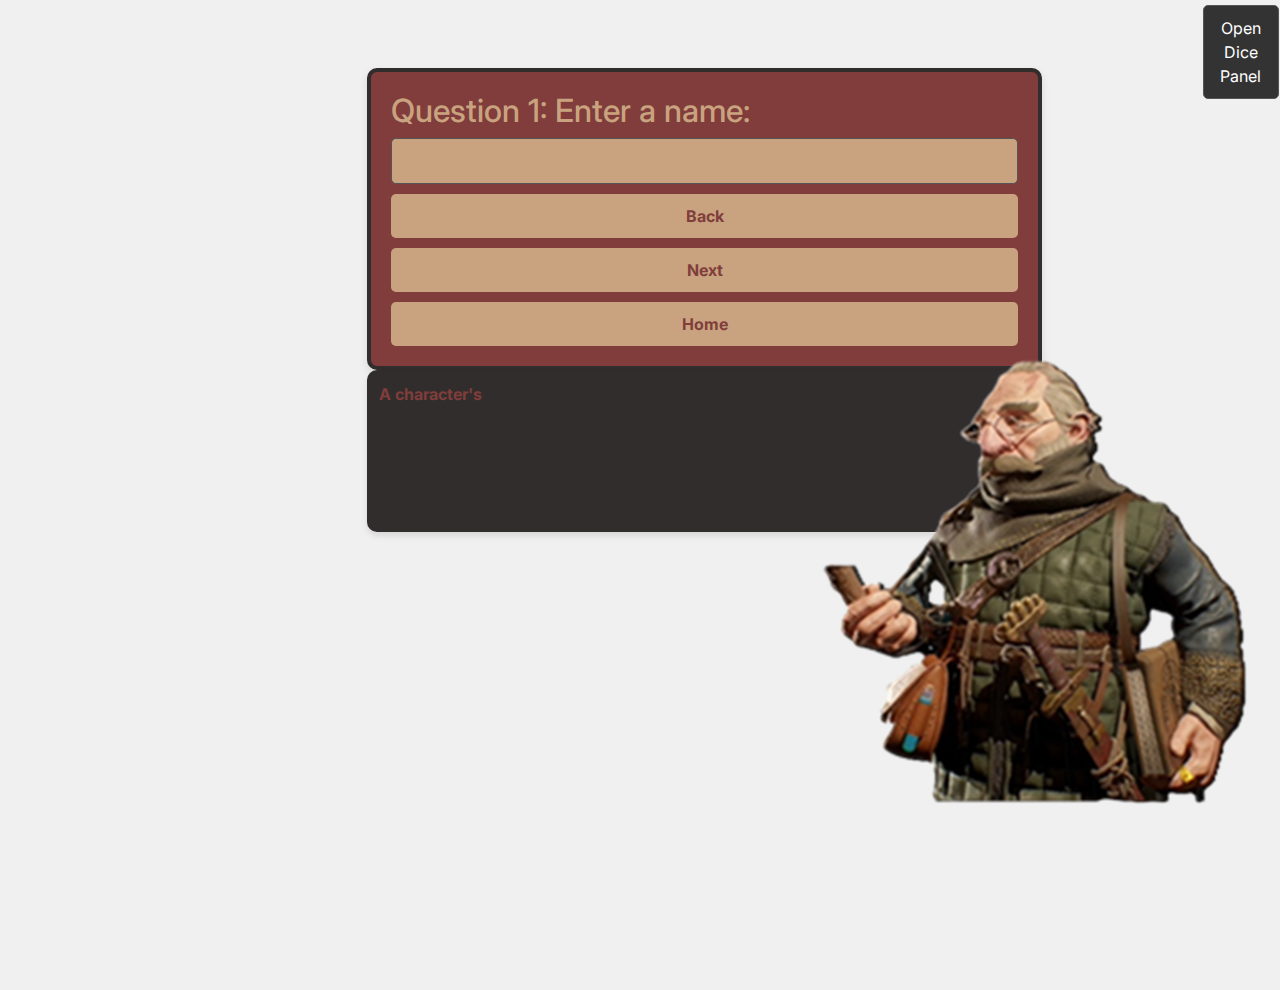
<file: src/index.html>
<!DOCTYPE html>
<html lang="en">

<head>
    <meta charset="UTF-8">
    <meta name="viewport" content="width=device-width, initial-scale=1.0">
    <link rel="stylesheet" href="styles.css">
    <link rel="preconnect" href="https://fonts.googleapis.com">
    <link rel="preconnect" href="https://fonts.gstatic.com" crossorigin>
    <link href="https://fonts.googleapis.com/css2?family=Inter:wght@100..900&display=swap" rel="stylesheet">
    <link href="https://cdn.jsdelivr.net/npm/bootstrap@5.3.3/dist/css/bootstrap.min.css" rel="stylesheet" integrity="sha384-QWTKZyjpPEjISv5WaRU9OFeRpok6YctnYmDr5pNlyT2bRjXh0JMhjY6hW+ALEwIH" crossorigin="anonymous">
    <title>D&D Character Generator</title>
    <style>
        body {
            margin: 0;
            padding: 0;
            font-family: 'Inter', sans-serif;
            background-color: #f0f0f0;
            background-image: url('https://t4.ftcdn.net/jpg/06/06/51/05/360_F_606510500_h2XawF0YOpA9HoLhECVl0uoXJk2DC3GI.jpg');
            background-size: cover;
            background-position: center;
            display: flex;
            justify-content: center;
            align-items: flex-start;
            min-height: 100vh;
            overflow: hidden;
        }

        #questionContainer {
            padding: 20px;
            background-color: #803D3B;
            border-radius: 10px;
            width: 75vh;
            box-shadow: 0 4px 8px rgba(0, 0, 0, 0.1);
            margin-top: 20px;
            border: 4px solid #312d2d;
        }

        #question {
            color: #C9A37F;
            font-family: 'Inter', sans-serif;
        }

        #backButton,
        #nextButton,
        #homeButton {
            background-color: #C9A37F;
            color: #803D3B;
            border: none;
            padding: 10px 20px;
            margin-top: 10px;
            border-radius: 5px;
            cursor: pointer;
            font-family: 'Inter', sans-serif;
            font-size: 16px;
            font-weight: bold;
            transition: background-color 0.3s, color 0.3s;
        }   

        input#response {
            background-color: #C9A37F;
            color: #803D3B;
            font-family: 'Inter', sans-serif;
            font-size: 16px;
            font-weight: bold;
        }

        select#response {
            background-color: #C9A37F;
            color: #803D3B;
            font-family: 'Inter', sans-serif;
            font-size: 16px;
            font-weight: bold;
        }

        #speechBubble {
            width: 75vh;
            padding: 10px;
            background-color: #312d2d;
            background-image: url('https://cdn.vectorstock.com/i/500p/87/46/vintage-scroll-isolated-vector-2798746.jpg');
            background-size: 110vh;
            background-position: center;
            border: 2px solid #312d2d;
            border-radius: 10px;
            box-shadow: 0 4px 6px rgba(0, 0, 0, 0.1);
            display: none;
            color: #803D3B;
            font-weight: bold;
            height: 18vh;
        }

        #dwarf {
            position: relative;
            max-width: 20vh;
            right: -60%;
            bottom: 20vh;
            height: auto;
            z-index: 998;
        }

        .grid-layout {
            display: grid;
            grid-template-columns: repeat(3, auto);
            gap: 10px;
        }

        #responseContainer input {
            width: calc(100% / 3 - 10px);
        }
    </style>
</head>

<body>
    <div class="container mt-5">
        <div class="row justify-content-center">
            <div class="col-md-8 offset-md-2">
                <div id="questionContainer">
                    <h2 id="question">Question 1: What is your character's name?</h2>
                    <div id="responseContainer"></div>
                    <button id="backButton">Back</button>
                    <button id="nextButton">Next</button>
                    <button id="homeButton">Home</button>
                </div>
                <div id="speechBubbleContainer">
                    <div id="speechBubble"></div>
                </div>

                <div class= "d-none d-lg-block"id="dwarf">
                    <img src="../assets/dwarf.png" alt="Dwarf">
                </div>
            </div>
        </div>
        <form id="DiceRollPanel" onsubmit="openDiceRollPanel(event)">
            <button id="openPopup" onclick="openDiceRollPanel(event)">Open Dice Panel</button>

            <section id="popup" class="popup">
                <div class="popup-content">
                    <span class="close" id="closePopup">&times;</span>
                    <p>Roll Dice</p>
                    <nobr>
                        <input type="text" id="d4Count" name="d4Count" value="0">
                        <button id="subD4" onclick="d4Count.value--; if (d4Count.value < 0){d4Count.value = 0;}">-</button>
                        <button id="addD4" onclick="d4Count.value++">+</button>
                        <label for="d4Count">d4</label>
                    </nobr>
                    <nobr>
                        <input type="text" id="d6Count" name="d6Count" value="0">
                        <button id="subD6" onclick="d6Count.value--; if (d6Count.value < 0){d6Count.value = 0;}">-</button>
                        <button id="addD6" onclick="d6Count.value++">+</button>
                        <label for="d6Count">d6</label>
                    </nobr>
                    <nobr>
                        <input type="text" id="d8Count" name="d8Count" value="0">
                        <button id="subD8" onclick="d8Count.value--; if (d8Count.value < 0){d8Count.value = 0;}">-</button>
                        <button id="addD8" onclick="d8Count.value++">+</button>
                        <label for="d8Count">d8</label>
                    </nobr>
                    <nobr>
                        <input type="text" id="d10Count" name="d10Count" value="0">
                        <button id="subD10" onclick="d10Count.value--; if (d10Count.value < 0){d10Count.value = 0;}">-</button>
                        <button id="addD10" onclick="d10Count.value++">+</button>
                        <label for="d10Count">d10</label>
                    </nobr>
                    <nobr>
                        <input type="text" id="d12Count" name="d12Count" value="0">
                        <button id="subD12" onclick="d12Count.value--; if (d12Count.value < 0){d12Count.value = 0;}">-</button>
                        <button id="addD12" onclick="d12Count.value++">+</button>
                        <label for="d12Count">d12</label>
                    </nobr>
                    <nobr>
                        <input type="text" id="d20Count" name="d20Count" value="0">
                        <button id="subD20" onclick="d20Count.value--; if (d20Count.value < 0){d20Count.value = 0;}">-</button>
                        <button id="addD20" onclick="d20Count.value++">+</button>
                        <label for="d20Count">d20</label>
                    </nobr>
                    <button id="roll" name="Roll" onclick="rollDice(event);">roll</button>
                    <p id="total">Total: </p>
                    <div class="dice">
                        <nobr>
                            <div id="die1" onclick="this.style.display = 'none'"></div>
                            <div id="die2" onclick="this.style.display = 'none'"></div><br>
                            <div id="die3" onclick="this.style.display = 'none'"></div>
                            <div id="die4" onclick="this.style.display = 'none'"></div><br>
                            <div id="die5" onclick="this.style.display = 'none'"></div>
                            <div id="die6" onclick="this.style.display = 'none'"></div><br>
                        </nobr>
                    </div>
                    <!--<button id = "clear" onclick="clearDice();">clear</button>-->
                </div>
            </section>
        </form>
    </div>

    <script src="https://cdn.jsdelivr.net/npm/bootstrap@5.3.3/dist/js/bootstrap.bundle.min.js" integrity="sha384-YvpcrYf0tY3lHB60NNkmXc5s9fDVZLESaAA55NDzOxhy9GkcIdslK1eN7N6jIeHz" crossorigin="anonymous"></script>
    <script>
        const questions = [
            "Enter a name:",
            "What's your race?",
            "What's your class?",
            "What's your alignment",
            "Time to roll for stats!"
        ];

        const responses = {};
        let currentQuestionIndex = 0;

        function displayQuestion() {
            const questionElement = document.getElementById('question');
            questionElement.textContent = `Question ${currentQuestionIndex + 1}: ${questions[currentQuestionIndex]}`;

            const responseContainer = document.getElementById('responseContainer');
            responseContainer.innerHTML = '';

            if (currentQuestionIndex === 0) {
                displayHelpText("A character's name is important. It will follow you throughout your entire journey. Those you meet along the way will refer to you by this name. Choose Wisely!", 50); 
            }

            if (currentQuestionIndex === 1) {
                const select = document.createElement('select');
                select.id = 'response';
                const raceOptions = ['👦🏻 Human', '🧝🏻 Elf', '🤏🏼 Dwarf', '🧔🏻‍♂️ Halfling', '🐲 Dragonborn', '🍄 Gnome', '🧝🏻 Half-Elf', '🧌 Half-Orc', '😈 Tiefling', 'Custom'];
                raceOptions.forEach(option => {
                    const optionElement = document.createElement('option');
                    optionElement.value = option;
                    optionElement.textContent = option;
                    select.appendChild(optionElement);
                });
                responseContainer.appendChild(select);
            } else if (currentQuestionIndex === 2) {
                const select = document.createElement('select');
                select.id = 'response';
                const raceOptions = ['💪🏼 Barbarian', '🧑‍🎤 Bard', '🔮 Cleric', '🌿 Druid', '⚔️ Fighter', '🧘🏻‍♂️ Monk', '🛡️ Paladin', '🎯 Ranger', '🥷🏼 Rogue', '🔥 Sorcerer', '🪄 Warlock', '🧙🏼‍♂️ Wizard'];
                raceOptions.forEach(option => {
                    const optionElement = document.createElement('option');
                    optionElement.value = option;
                    optionElement.textContent = option;
                    select.appendChild(optionElement);
                });
                responseContainer.appendChild(select);
            } else if (currentQuestionIndex === 3) {
                const select = document.createElement('select');
                select.id = 'response';
                const raceOptions = ['Lawful Good', 'Neutral Good', 'Chaotic Good', 'Lawful Neutral', 'True Neutral', 'Chaotic Neutral', 'Lawful Evil', 'Neutral Evil', 'Chaotic Evil'];
                raceOptions.forEach(option => {
                    const optionElement = document.createElement('option');
                    optionElement.value = option;
                    optionElement.textContent = option;
                    select.appendChild(optionElement);
                });
                responseContainer.appendChild(select);
            
            } else if (currentQuestionIndex === 4) {
                const placeholders = [
                    "Strength",
                    "Dexterity",
                    "Constitution",
                    "Intelligence",
                    "Wisdom",
                    "Charisma"
                ];

                questionElement.classList.add('grid-layout');

                for (let i = 0; i < 6; i++) {
                    const input = document.createElement('input');
                    input.type = 'text';
                    input.id = `response${i}`;
                    input.placeholder = placeholders[i];
                    responseContainer.appendChild(input);
                }
            } else {
                const input = document.createElement('input');
                input.type = 'text';
                input.id = 'response';
                input.style.width = '100%';
                responseContainer.appendChild(input);
            }
        }

        // variable used in the displayHelpText function
        let hintInterval;

        // function prints out a string character by character with a delay
        async function displayHelpText(text, delay) {
            const speechBubble = document.getElementById('speechBubble');
            const speechBubbleContainer = document.getElementById('speechBubbleContainer');
            speechBubble.style.display = 'block';
            speechBubble.textContent = '';
            // Clears the interval before next quesiton
            clearInterval(hintInterval); 

            // prints the string character by character
            let i = 0;
            hintInterval = setInterval(() => {
                const char = text.charAt(i);
                speechBubble.textContent += char;
                i++;
                if (i >= text.length) {
                    clearInterval(hintInterval);
                }
            }, delay);
        }

        // called when the next button is clicked
        function next() {
            // deals with with the stats rolling question to save all responses
            if (currentQuestionIndex === 4) {
                for (let i = 0; i < 6; i++) {
                    const input = document.getElementById(`response${i}`);
                    responses[currentQuestionIndex + i] = input.value;
                }
            } else {
                const responseInput = document.getElementById('response');
                responses[currentQuestionIndex] = responseInput.value;
            }

            // Store responses in localStorage
            localStorage.setItem('userResponses', JSON.stringify(responses));

            console.log(responses);
            currentQuestionIndex++;

            if (currentQuestionIndex < questions.length) {
                displayQuestion();
                // all the helpful hints for each question
                if (currentQuestionIndex == 1) {
                    displayHelpText("In D&D, a character's race is a profound reflection of their essence, heritage, and journey. As characters navigate the diverse landscapes of D&D, their race becomes a guiding light, shaping perceptions, influencing choices, and serving as a reminder of past triumphs and future adventures.", 50);
                } else  if (currentQuestionIndex == 2) {
                    displayHelpText("One's chosen class is a manifestation of their talents, aspirations, and the path they've chosen to tread. Embrace your character's class not only as a means to navigate battles and challenges but also as a vessel for storytelling and self-discovery. ", 50);
                } else if (currentQuestionIndex == 3) {
                    displayHelpText("Your alignment is the essence of your character's ethos, guiding every decision and action like a celestial map in the night sky. Embrace the spectrum from Lawful to Chaotic and Good to Evil, for within its interstellar dance lies the tapestry of your character's destiny.", 50);
                } else if (currentQuestionIndex == 4) {
                    displayHelpText("PAY CLOSE ATTENTION NOW! Click on the Dice Panel in the top right to access your dice. You will choose 4 d6 dice and roll them. Sum up the 3 highest rolls and set this to any of the core stats. Do this for all 6 core stats.", 50);
                } else {
                    displayHelpText("");
                }
            } else {
                navigateToSheet();
            }
        }

        // called when back function is clicked
        function back() {
            if (currentQuestionIndex === 4) {
                for (let i = 0; i < 6; i++) {
                    const input = document.getElementById(`response${i}`);
                    responses[currentQuestionIndex + i] = input.value;
                }
            } else {
                const responseInput = document.getElementById('response');
                responses[currentQuestionIndex] = responseInput.value;
            }

            currentQuestionIndex--;

            if (currentQuestionIndex == 1) {
                    displayHelpText("In D&D, a character's name is a profound reflection of their essence, heritage, and journey. As characters navigate the diverse landscapes of D&D, their name becomes a guiding light, shaping perceptions, influencing choices, and serving as a reminder of past triumphs and future adventures.", 50);
                } else  if (currentQuestionIndex == 2) {
                    displayHelpText("One's chosen class is a manifestation of their talents, aspirations, and the path they've chosen to tread. Embrace your character's class not only as a means to navigate battles and challenges but also as a vessel for storytelling and self-discovery. ", 50);
                } else if (currentQuestionIndex == 3) {
                    displayHelpText("Your alignment is the essence of your character's ethos, guiding every decision and action like a celestial map in the night sky. Embrace the spectrum from Lawful to Chaotic and Good to Evil, for within its interstellar dance lies the tapestry of your character's destiny.", 50);
                } else if (currentQuestionIndex == 4) {
                    displayHelpText("PAY CLOSE ATTENTION NOW! Click on the Dice Panel in the top right to access your dice. You will choose 4 d6 dice and roll them. Sum up the 3 highest rolls and set this to any of the core stats. Do this for all 6 core stats.", 50);
                } else {
                    displayHelpText("");
                }

            if (currentQuestionIndex >= 0) {
                displayQuestion();
                const responseInput = document.getElementById('response');
                const previousResponse = responses[currentQuestionIndex];
                if (previousResponse !== undefined) {
                    responseInput.value = previousResponse;
                }
            } else {
                alert("You're at the first question.");
                currentQuestionIndex = 0;
            }
        }

        // called when home button is clicked
        function navigateBackToMenu() {
            window.location.href = 'welcomePage.html';
        }
        
        function navigateToSheet() {
            window.location.href = 'sheet.html?from=index';
        }

        // Event listeners
        document.getElementById('nextButton').addEventListener('click', next);
        document.getElementById('backButton').addEventListener('click', back);
        document.getElementById('homeButton').addEventListener('click', navigateBackToMenu);

        // Initial display
        displayQuestion();
    </script>
    <script src = "script.js"></script>
</body>

</html>
</file>
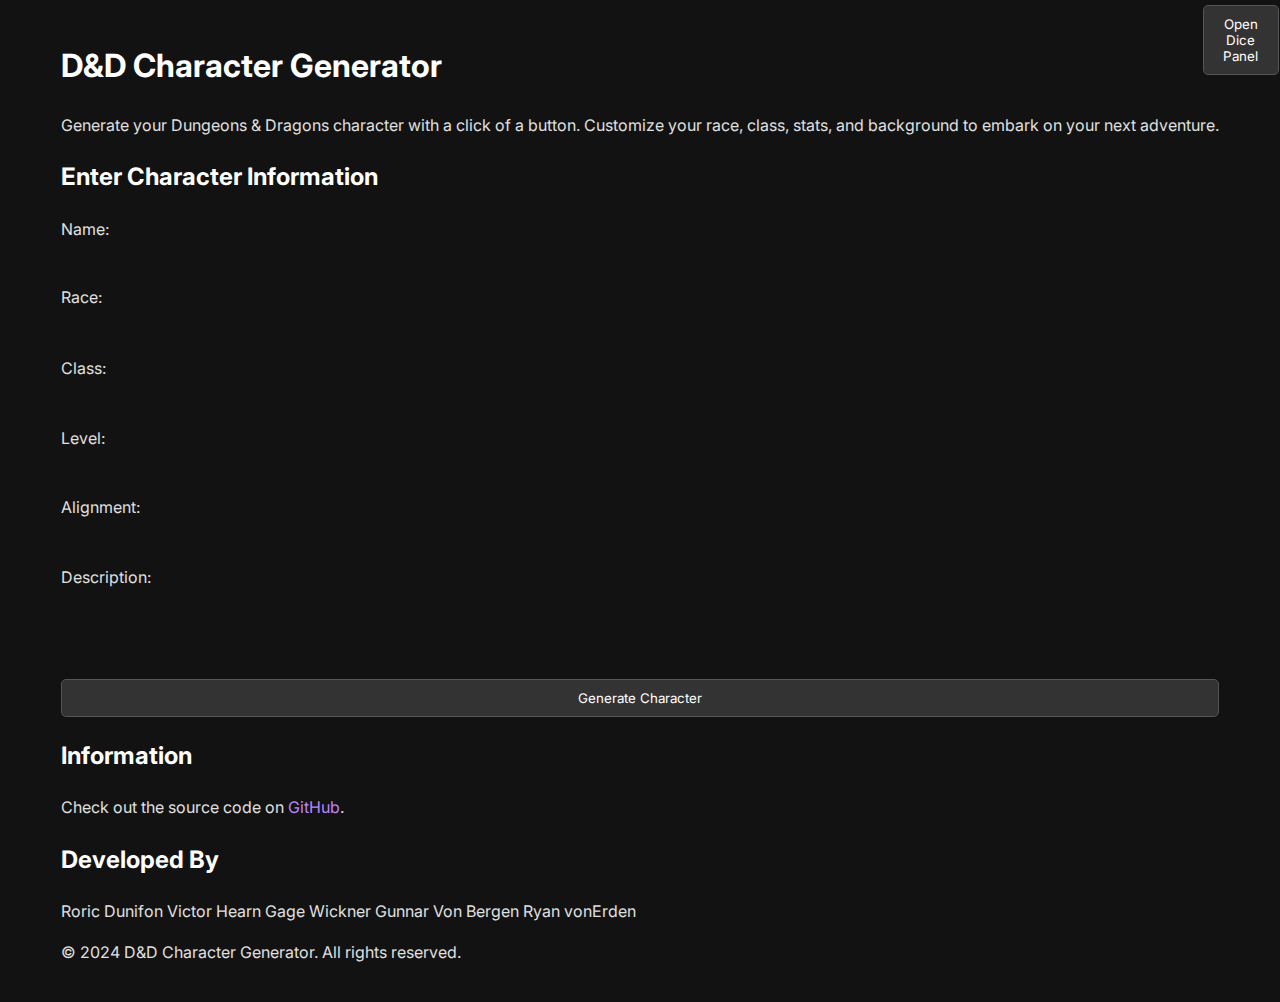
<file: src/mainPanel.html>
<!DOCTYPE html>
<html lang="en">

<head>
    <meta charset="UTF-8">
    <meta name="viewport" content="width=device-width, initial-scale=1.0">

    <!--A favicon is the icon that shows as the "tab icon"-->
    <link rel="icon" type="image" href="../assets/favicon.png">

    <!--Link the CSS file styles.css-->
    <link rel="stylesheet" href="styles.css">

    <!--Import font from Google-->
    <link rel="preconnect" href="https://fonts.googleapis.com">
    <link rel="preconnect" href="https://fonts.gstatic.com" crossorigin>
    <link href="https://fonts.googleapis.com/css2?family=Inter:wght@100..900&display=swap" rel="stylesheet">

    <!--Title bar of the site-->
    <title>D&D Character Generator</title>
</head>

<body>
    <div class="container">     
        <header>
            <h1>D&D Character Generator</h1>
        </header>

        <section>
            <p>Generate your Dungeons & Dragons character with a click of a button. Customize your race, class, stats,
                and background to embark on your next adventure.</p>

            <h2>Enter Character Information</h2>
            <form id="characterInfoForm" onsubmit="createCharacter(event)">
                <!--Text based form input for string information-->
                <label for="name">Name:</label>
                <input type="text" id="name" name="name"><br>

                <!--Dropdown menu for race-->
                <label for="race">Race:</label>
                <select name="race" id="race">
                    <option value="human">👦🏻 Human</option>
                    <option value="elf">🧝🏻 Elf</option>
                    <option value="dwarf">🤏🏼 Dwarf</option>
                    <option value="halfling">🧔🏻‍♂️ Halfling</option>
                    <option value="dragonborn">🐲 Dragonborn</option>
                    <option value="gnome">🍄 Gnome</option>
                    <option value="half-elf">🧝🏻 Half-Elf</option>
                    <option value="half-orc">🧌 Half-Orc</option>
                    <option value="tiefling">😈 Tiefling</option>
                    <option value="custom">Custom</option>
                </select><br>

                <!--Dropdown menu for class-->
                <label for="class">Class:</label>
                <select name="class" id="class">
                    <option value="barbarian">💪🏼 Barbarian</option>
                    <option value="bard">🧑‍🎤 Bard</option>
                    <option value="cleric">🔮 Cleric</option>
                    <option value="druid">🌿 Druid</option>
                    <option value="fighter">⚔️ Fighter</option>
                    <option value="monk">🧘🏻‍♂️ Monk</option>
                    <option value="paladin">🛡️ Paladin</option>
                    <option value="ranger">🎯 Ranger</option>
                    <option value="rogue">🥷🏼 Rogue</option>
                    <option value="sorcerer">🔥 Sorcerer</option>
                    <option value="warlock">🪄 Warlock</option>
                    <option value="wizard">🧙🏼‍♂️ Wizard</option>
                </select><br>

                <!--Character level starts at 1 by default-->
                <label for="level">Level:</label>
                <input type="number" id="level" name="level" value="1"><br>

                <!--Character alignment-->
                <label for="alignment">Alignment:</label>
                <select name="alignment" id="alignment">
                    <option value="lawful_good">Lawful Good</option>
                    <option value="neutral_good">Neutral Good</option>
                    <option value="chaotic_good">Chaotic Good</option>
                    <option value="lawful_neutral">Lawful Neutral</option>
                    <option value="true_neutral">True Neutral</option>
                    <option value="chaotic_neutral">Chaotic Neutral</option>
                    <option value="lawful_evil">Lawful Evil</option>
                    <option value="neutral_evil">Neutral Evil</option>
                    <option value="chaotic_evil">Chaotic Evil</option>
                </select><br>

                <label for="description">Description:</label>
                <textarea id="description" name="description" rows="3"></textarea>
                <br>
                <!--Buttons like this can have ids to be referenced by our script file-->
                <button onclick="navigateToWorkFlow()">Generate Character</button>
                <script>
                    function navigateToWorkFlow() {
                        window.location.href = 'index.html';
                    }
                </script>
                
                


            </form>
        </section>
        
        <form id="DiceRollPanel" onsubmit="openDiceRollPanel(event)">
            <button id="openPopup">Open Dice Panel</button>

            <section id="popup" class="popup">
                <div class="popup-content">
                    <span class="close" id="closePopup">&times;</span>
                    <p>This is a popup!</p>
                    <nobr>
                        <input type="text" id="d4Count" name="d4Count" value="0">
                        <label for="d4Count">d4</label>
                    </nobr>
                    <nobr>
                        <input type="text" id="d6Count" name="d6Count" value="0">
                        <label for="d4Count">d6</label>
                    </nobr>
                    <nobr>
                        <input type="text" id="d8Count" name="d8Count" value="0">
                        <label for="d4Count">d8</label>
                    </nobr>
                    <nobr>
                        <input type="text" id="d10Count" name="d10Count" value="0">
                        <label for="d4Count">d10</label>
                    </nobr>
                    <nobr>
                        <input type="text" id="d12Count" name="d12Count" value="0">
                        <label for="d4Count">d12</label>
                    </nobr>
                    <nobr>
                        <input type="text" id="d20Count" name="d20Count" value="0">
                        <label for="d4Count">d20</label>
                    </nobr>
                    <!--<label for="roll">test</label>-->
                    <button id="roll" name="roll" onclick="rollDice(event)">roll</button>
                    <p id="result">result: </p>
                    <p id="total">total: </p>
                </div>
            </section>
        </form>

        <!--Sections divide content, just like divs-->
        <section>
            <h2>Information</h2>
            <p>Check out the source code on <a href="https://github.com/vonerdenRyguy/D-D-Character-Creation/tree/main">GitHub</a>.</p>
        </section>

        <!-- Dev credits-->
        <section class="developers">
            <h2>Developed By</h2>
            <div class="developer-names">
                <span>Roric Dunifon</span>
                <span>Victor Hearn</span>
                <span>Gage Wickner</span>
                <span>Gunnar Von Bergen</span>
                <span>Ryan vonErden</span>
            </div>
        </section>

        <footer>
            <p>&copy; 2024 D&D Character Generator. All rights reserved.</p>
        </footer>
    </div>

    <!--Link the Javascript file script.js-->
    <script src="script.js"></script>
</body>

</html>
</file>
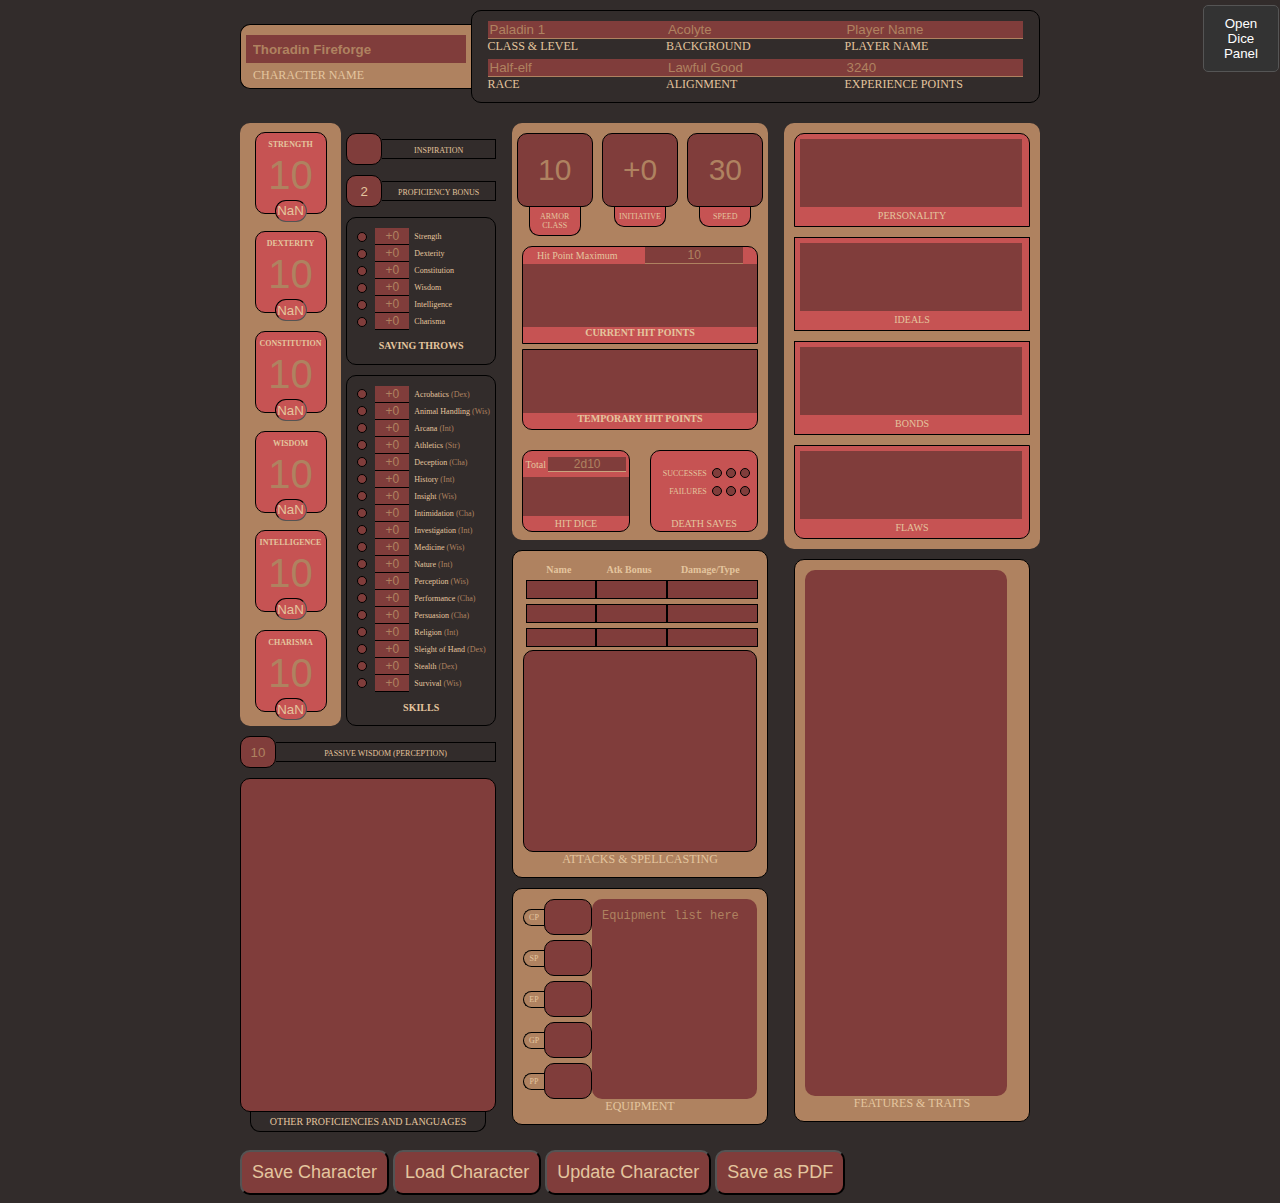
<file: src/sheet.html>
<!DOCTYPE html>
<html lang="en">

<head>
    <meta charset="UTF-8">
    <meta name="viewport" content="width=device-width, initial-scale=1.0">
    <title>Editable Character Sheet</title>
    <link rel="stylesheet" href="index.css">
</head>

<body>
    <form class="charsheet" id="characterForm">
        <header>
            <section class="charname">
                <label for="charname">Character Name</label>
                <input name="charname" id="charname" placeholder="Thoradin Fireforge" />
            </section>
            <section class="misc">
                <ul>
                    <li>
                        <label for="classlevel">Class & Level</label>
                        <input name="classlevel" id="classlevel" placeholder="Paladin 1" />
                    </li>
                    <li>
                        <label for="background">Background</label>
                        <input name="background" id="background" placeholder="Acolyte" />
                    </li>
                    <li>
                        <label for="playername">Player Name</label>
                        <input name="playername" id="playername" placeholder="Player Name">
                    </li>
                    <li>
                        <label for="race">Race</label>
                        <input name="race" id="race" placeholder="Half-elf" />
                    </li>
                    <li>
                        <label for="alignment">Alignment</label>
                        <input name="alignment" id="alignment" placeholder="Lawful Good" />
                    </li>
                    <li>
                        <label for="experiencepoints">Experience Points</label>
                        <input name="experiencepoints" id="experiencepoints" placeholder="3240" />
                    </li>
                </ul>
            </section>
        </header>
        <main>
            <section>
                <section class="attributes">
                    <div class="scores">
                        <ul>
                            <li>
                                <div class="score">
                                    <label for="Strengthscore">Strength</label>
                                    <input name="Strengthscore" id="Strengthscore" placeholder="10" class="stat" type="number" />
                                </div>
                                <div class="modifier">
                                    <input name="Strengthmod" id="Strengthmod" placeholder="+0" class="statmod" disabled />
                                </div>
                            </li>
                            <li>
                                <div class="score">
                                    <label for="Dexterityscore">Dexterity</label>
                                    <input name="Dexterityscore" id="Dexterityscore" placeholder="10" class="stat" type="number" />
                                </div>
                                <div class="modifier">
                                    <input name="Dexteritymod" id="Dexteritymod" placeholder="+0" class=statmod disabled />
                                </div>
                            </li>
                            <li>
                                <div class="score">
                                    <label for="Constitutionscore">Constitution</label>
                                    <input name="Constitutionscore" id="Constitutionscore" placeholder="10" class="stat" type="number" />
                                </div>
                                <div class="modifier">
                                    <input name="Constitutionmod" id="Constitutionmod" placeholder="+0" class="statmod" disabled />
                                </div>
                            </li>
                            <li>
                                <div class="score">
                                    <label for="Wisdomscore">Wisdom</label>
                                    <input name="Wisdomscore" id="Wisdomscore" placeholder="10" class="stat" type="number" />
                                </div>
                                <div class="modifier">
                                    <input name="Wisdommod" id="Wisdommod" placeholder="+0" disabled />
                                </div>
                            </li>
                            <li>
                                <div class="score">
                                    <label for="Intelligencescore">Intelligence</label>
                                    <input name="Intelligencescore" id="Intelligencescore" placeholder="10" class="stat" type="number" />
                                </div>
                                <div class="modifier">
                                    <input name="Intelligencemod" id="Intelligencemod" placeholder="+0" class="statmod" disabled />
                                </div>
                            </li>
                            <li>
                                <div class="score">
                                    <label for="Charismascore">Charisma</label>
                                    <input name="Charismascore" id="Charismascore" placeholder="10" class="stat" type="number" />
                                </div>
                                <div class="modifier">
                                    <input name="Charismamod" id="Charismamod" placeholder="+0" class="statmod" disabled />
                                </div>
                            </li>
                        </ul>
                    </div>
                    <div class="attr-applications">
                        <div class="inspiration box">
                            <div class="label-container">
                                <label for="inspiration">Inspiration</label>
                            </div>
                            <input name="inspiration" id="inspiration"/>
                        </div>
                        <div class="proficiencybonus box">
                            <div class="label-container">
                                <label for="proficiencybonus">Proficiency Bonus</label>
                            </div>
                            <input name="proficiencybonus" id="proficiencybonus" value="2" />
                        </div>
                        <div class="saves list-section box">
                            <ul>
                                <li>
                                    <label for="Strength-save">Strength</label>
                                    <input name="Strength-save" id="Strength-save" placeholder="+0" type="text" />
                                    <input name="Strength-save-prof" id="Strength-save-prof" type="checkbox" />
                                </li>
                                <li>
                                    <label for="Dexterity-save">Dexterity</label>
                                    <input name="Dexterity-save" id="Dexterity-save" placeholder="+0" type="text" />
                                    <input name="Dexterity-save-prof" id="Dexterity-save-prof" type="checkbox" />
                                </li>
                                <li>
                                    <label for="Constitution-save">Constitution</label>
                                    <input name="Constitution-save" id="Constitution-save" placeholder="+0" type="text" />
                                    <input name="Constitution-save-prof" id="Constitution-save-prof" type="checkbox" />
                                </li>
                                <li>
                                    <label for="Wisdom-save">Wisdom</label>
                                    <input name="Wisdom-save" id="Wisdom-save" placeholder="+0" type="text" />
                                    <input name="Wisdom-save-prof" id="Wisdom-save-prof" type="checkbox" />
                                </li>
                                <li>
                                    <label for="Intelligence-save">Intelligence</label>
                                    <input name="Intelligence-save" id="Intelligence-save" placeholder="+0" type="text" />
                                    <input name="Intelligence-save-prof" id="Intelligence-save-prof" type="checkbox" />
                                </li>
                                <li>
                                    <label for="Charisma-save">Charisma</label>
                                    <input name="Charisma-save" id="Charisma-save" placeholder="+0" type="text" />
                                    <input name="Charisma-save-prof" id="Charisma-save-prof" type="checkbox" />
                                </li>
                            </ul>
                            <div class="label">
                                Saving Throws
                            </div>
                        </div>
                        <div class="skills list-section box">
                            <ul>
                                <li>
                                    <label for="Acrobatics">Acrobatics <span class="skill">(Dex)</span></label>
                                    <input name="Acrobatics" id="Acrobatics" placeholder="+0" type="text" />
                                    <input name="Acrobatics-prof" id="Acrobatics-prof" type="checkbox" />
                                </li>
                                <li>
                                    <label for="Animal Handling">Animal Handling <span class="skill">(Wis)</span></label>
                                    <input name="Animal Handling" id="Animal Handling" placeholder="+0" type="text" />
                                    <input name="Animal Handling-prof" id="Animal Handling-prof" type="checkbox" />
                                </li>
                                <li>
                                    <label for="Arcana">Arcana <span class="skill">(Int)</span></label>
                                    <input name="Arcana" id="Arcana" placeholder="+0" type="text" />
                                    <input name="Arcana-prof" id="Arcana-prof" type="checkbox" />
                                </li>
                                <li>
                                    <label for="Athletics">Athletics <span class="skill">(Str)</span></label>
                                    <input name="Athletics" id="Athletics" placeholder="+0" type="text" />
                                    <input name="Athletics-prof" id="Athletics-prof" type="checkbox" />
                                </li>
                                <li>
                                    <label for="Deception">Deception <span class="skill">(Cha)</span></label>
                                    <input name="Deception" id="Deception" placeholder="+0" type="text" />
                                    <input name="Deception-prof" id="Deception-prof" type="checkbox" />
                                </li>
                                <li>
                                    <label for="History">History <span class="skill">(Int)</span></label>
                                    <input name="History" id="History" placeholder="+0" type="text" />
                                    <input name="History-prof" id="History-prof" type="checkbox" />
                                </li>
                                <li>
                                    <label for="Insight">Insight <span class="skill">(Wis)</span></label>
                                    <input name="Insight" id="Insight" placeholder="+0" type="text" />
                                    <input name="Insight-prof" id="Insight-prof"  type="checkbox" />
                                </li>
                                <li>
                                    <label for="Intimidation">Intimidation <span class="skill">(Cha)</span></label>
                                    <input name="Intimidation" id="Intimidation" placeholder="+0" type="text" />
                                    <input name="Intimidation-prof" id="Intimidation-prof" type="checkbox" />
                                </li>
                                <li>
                                    <label for="Investigation">Investigation <span class="skill">(Int)</span></label>
                                    <input name="Investigation" id="Investigation" placeholder="+0" type="text" />
                                    <input name="Investigation-prof" id="Investigation-prof" type="checkbox" />
                                </li>
                                <li>
                                    <label for="Medicine">Medicine <span class="skill">(Wis)</span></label>
                                    <input name="Medicine" id="Medicine" placeholder="+0" type="text" />
                                    <input name="Medicine-prof" id="Medicine-prof" type="checkbox" />
                                </li>
                                <li>
                                    <label for="Nature">Nature <span class="skill">(Int)</span></label>
                                    <input name="Nature" id="Nature" placeholder="+0" type="text" />
                                    <input name="Nature-prof" id="Nature-prof" type="checkbox" />
                                </li>
                                <li>
                                    <label for="Perception">Perception <span class="skill">(Wis)</span></label>
                                    <input name="Perception" id="Perception" placeholder="+0" type="text" />
                                    <input name="Perception-prof" id="Perception-prof" type="checkbox" />
                                </li>
                                <li>
                                    <label for="Performance">Performance <span class="skill">(Cha)</span></label>
                                    <input name="Performance" id="Performance" placeholder="+0" type="text" />
                                    <input name="Performance-prof" id="Performance-prof" type="checkbox" />
                                </li>
                                <li>
                                    <label for="Persuasion">Persuasion <span class="skill">(Cha)</span></label>
                                    <input name="Persuasion" id="Persuasion" placeholder="+0" type="text" />
                                    <input name="Persuasion-prof" id="Persuasion-prof" type="checkbox" />
                                </li>
                                <li>
                                    <label for="Religion">Religion <span class="skill">(Int)</span></label>
                                    <input name="Religion" id="Religion" placeholder="+0" type="text" />
                                    <input name="Religion-prof" id="Religion-prof" type="checkbox" />
                                </li>
                                <li>
                                    <label for="Sleight of Hand">Sleight of Hand <span class="skill">(Dex)</span></label>
                                    <input name="Sleight of Hand" id="Sleight of Hand" placeholder="+0" type="text" />
                                    <input name="Sleight of Hand-prof" id="Sleight of Hand-prof" type="checkbox" />
                                </li>
                                <li>
                                    <label for="Stealth">Stealth <span class="skill">(Dex)</span></label>
                                    <input name="Stealth" id="Stealth" placeholder="+0" type="text" />
                                    <input name="Stealth-prof" id="Stealth-prof" type="checkbox" />
                                </li>
                                <li>
                                    <label for="Survival">Survival <span class="skill">(Wis)</span></label>
                                    <input name="Survival" id="Survival" placeholder="+0" type="text" />
                                    <input name="Survival-prof" id="Survival-prof" type="checkbox" />
                                </li>
                            </ul>
                            <div class="label">
                                Skills
                            </div>
                        </div>
                    </div>
                </section>
                <div class="passive-perception box">
                    <div class="label-container">
                        <label for="passiveperception">Passive Wisdom (Perception)</label>
                    </div>
                    <input name="passiveperception" id="passiveperception" placeholder="10" />
                </div>
                <div class="otherprofs box textblock">
                    <label for="otherprofs">Other Proficiencies and Languages</label>
                    <textarea name="otherprofs" id="otherprofs"></textarea>
                </div>
            </section>
            <section>
                <section class="combat">
                    <div class="armorclass">
                        <div>
                            <label for="ac">Armor Class</label>
                            <input name="ac" id="ac" placeholder="10" type="text" />
                        </div>
                    </div>
                    <div class="initiative">
                        <div>
                            <label for="initiative">Initiative</label>
                            <input name="initiative" id="initiative" placeholder="+0" type="text" />
                        </div>
                    </div>
                    <div class="speed">
                        <div>
                            <label for="speed">Speed</label>
                            <input name="speed" id="speed" placeholder="30" type="text" />
                        </div>
                    </div>
                    <div class="hp">
                        <div class="regular">
                            <div class="max">
                                <label for="maxhp">Hit Point Maximum</label>
                                <input name="maxhp" id="maxhp" placeholder="10" type="text" />
                            </div>
                            <div class="current">
                                <label for="currenthp">Current Hit Points</label>
                                <input name="currenthp" id="currenthp" type="text" />
                            </div>
                        </div>
                        <div class="temporary">
                            <label for="temphp">Temporary Hit Points</label>
                            <input name="temphp" id="temphp" type="text" />
                        </div>
                    </div>
                    <div class="hitdice">
                        <div>
                            <div class="total">
                                <label onclick="totalhd_clicked()" for="totalhd">Total</label>
                                <input name="totalhd" id="totalhd" placeholder="2d10" type="text" />
                            </div>
                            <div class="remaining">
                                <label for="remaininghd">Hit Dice</label>
                                <input name="remaininghd" id="remaininghd" type="text" />
                            </div>
                        </div>
                    </div>
                    <div class="deathsaves">
                        <div>
                            <div class="label">
                                <label>Death Saves</label>
                            </div>
                            <div class="marks">
                                <div class="deathsuccesses">
                                    <label>Successes</label>
                                    <div class="bubbles">
                                        <input name="deathsuccess1" id="deathsuccess1" type="checkbox" />
                                        <input name="deathsuccess2" id="deathsuccess2" type="checkbox" />
                                        <input name="deathsuccess3" id="deathsuccess3" type="checkbox" />
                                    </div>
                                </div>
                                <div class="deathfails">
                                    <label>Failures</label>
                                    <div class="bubbles">
                                        <input name="deathfail1" id="deathfail1" type="checkbox" />
                                        <input name="deathfail2" id="deathfail2" type="checkbox" />
                                        <input name="deathfail3" id="deathfail3" type="checkbox" />
                                    </div>
                                </div>
                            </div>
                        </div>
                    </div>
                </section>
                <section class="attacksandspellcasting">
                    <div>
                        <label>Attacks & Spellcasting</label>
                        <table>
                            <thead>
                                <tr>
                                    <th>
                                        Name
                                    </th>
                                    <th>
                                        Atk Bonus
                                    </th>
                                    <th>
                                        Damage/Type
                                    </th>
                                </tr>
                            </thead>
                            <tbody>
                                <tr>
                                    <td>
                                        <input name="atkname1" id="atkname1" type="text" />
                                    </td>
                                    <td>
                                        <input name="atkbonus1" id="atkbonus1" type="text" />
                                    </td>
                                    <td>
                                        <input name="atkdamage1" id="atkdamage1" type="text" />
                                    </td>
                                </tr>
                                <tr>
                                    <td>
                                        <input name="atkname2" id="atkname2" type="text" />
                                    </td>
                                    <td>
                                        <input name="atkbonus2" id="atkbonus2" type="text" />
                                    </td>
                                    <td>
                                        <input name="atkdamage2" id="atkdamage2" type="text" />
                                    </td>
                                </tr>
                                <tr>
                                    <td>
                                        <input name="atkname3" id="atkname3" type="text" />
                                    </td>
                                    <td>
                                        <input name="atkbonus3" id="atkbonus3" type="text" />
                                    </td>
                                    <td>
                                        <input name="atkdamage3" id="atkdamage3" type="text" />
                                    </td>
                                </tr>
                            </tbody>
                        </table>
                        <textarea name="attacksandspellcastingBox" id="attacksandspellcastingBox"></textarea>
                    </div>
                </section>
                <section class="equipment">
                    <div>
                        <label>Equipment</label>
                        <div class="money">
                            <ul>
                                <li>
                                    <label for="cp">cp</label>
                                    <input name="cp" id="cp" />
                                </li>
                                <li>
                                    <label for="sp">sp</label>
                                    <input name="sp" id="sp" />
                                </li>
                                <li>
                                    <label for="ep">ep</label>
                                    <input name="ep" id="ep" />
                                </li>
                                <li>
                                    <label for="gp">gp</label>
                                    <input name="gp" id="gp" />
                                </li>
                                <li>
                                    <label for="pp">pp</label>
                                    <input name="pp" id="pp" />
                                </li>
                            </ul>
                        </div>
                        <textarea placeholder="Equipment list here" name="equipmentBox" id="equipmentBox"></textarea>
                    </div>
                </section>
            </section>
            <section>
                <section class="flavor">
                    <div class="personality">
                        <label for="personality">Personality</label>
                        <textarea name="personality" id="personality"></textarea>
                    </div>
                    <div class="ideals">
                        <label for="ideals">Ideals</label>
                        <textarea name="ideals" id="ideals"></textarea>
                    </div>
                    <div class="bonds">
                        <label for="bonds">Bonds</label>
                        <textarea name="bonds" id="bonds"></textarea>
                    </div>
                    <div class="flaws">
                        <label for="flaws">Flaws</label>
                        <textarea name="flaws" id="flaws"></textarea>
                    </div>
                </section>
                <section class="features">
                    <div>
                        <label for="features">Features & Traits</label>
                        <textarea name="features" id="features"></textarea>
                    </div>
                </section>
            </section>
        </main>
        <button type="button" id="submitButton" onclick="saveCharacter()">Save Character</button>
        <button type="button" id="loadButton" onclick="loadCharacterFromLocalStorage()">Load Character</button>
        <button type="button" id="updateButton" onclick="updateCharacter()">Update Character</button>
        <button type="button" id="printButton" onclick="printDocument()">Save as PDF</button>
        <form id="DiceRollPanel" onsubmit="openDiceRollPanel(event)">
            <button id="openPopup" onclick="openDiceRollPanel(event)">Open Dice Panel</button>

            <section id="popup" class="popup">
                <div class="popup-content">
                    <span class="close" id="closePopup">&times;</span>
                    <p>Roll Dice</p>
                    <nobr>
                        <input type="text" id="d4Count" name="d4Count" value="0">
                        <button id="subD4" onclick="event.preventDefault(); d4Count.value--; if (d4Count.value < 0){d4Count.value = 0;}">-</button>
                        <button id="addD4" onclick="event.preventDefault(); d4Count.value++">+</button>
                        <label for="d4Count">d4</label>
                    </nobr>
                    <nobr>
                        <input type="text" id="d6Count" name="d6Count" value="0">
                        <button id="subD6" onclick="event.preventDefault(); d6Count.value--; if (d6Count.value < 0){d6Count.value = 0;}">-</button>
                        <button id="addD6" onclick="event.preventDefault(); d6Count.value++">+</button>
                        <label for="d6Count">d6</label>
                    </nobr>
                    <nobr>
                        <input type="text" id="d8Count" name="d8Count" value="0">
                        <button id="subD8" onclick="event.preventDefault(); d8Count.value--; if (d8Count.value < 0){d8Count.value = 0;}">-</button>
                        <button id="addD8" onclick="event.preventDefault(); d8Count.value++">+</button>
                        <label for="d8Count">d8</label>
                    </nobr>
                    <nobr>
                        <input type="text" id="d10Count" name="d10Count" value="0">
                        <button id="subD10" onclick="event.preventDefault(); d10Count.value--; if (d10Count.value < 0){d10Count.value = 0;}">-</button>
                        <button id="addD10" onclick="event.preventDefault(); d10Count.value++">+</button>
                        <label for="d10Count">d10</label>
                    </nobr>
                    <nobr>
                        <input type="text" id="d12Count" name="d12Count" value="0">
                        <button id="subD12" onclick="event.preventDefault(); d12Count.value--; if (d12Count.value < 0){d12Count.value = 0;}">-</button>
                        <button id="addD12" onclick="event.preventDefault(); d12Count.value++">+</button>
                        <label for="d12Count">d12</label>
                    </nobr>
                    <nobr>
                        <input type="text" id="d20Count" name="d20Count" value="0">
                        <button id="subD20" onclick="event.preventDefault(); d20Count.value--; if (d20Count.value < 0){d20Count.value = 0;}">-</button>
                        <button id="addD20" onclick="event.preventDefault(); d20Count.value++">+</button>
                        <label for="d20Count">d20</label>
                    </nobr>
                    <button id="roll" name="Roll" onclick="rollDice(event);">roll</button>
                    <p id="total">Total: </p>
                    <div class="dice">
                        <nobr>
                            <div id="die1" onclick="this.style.display = 'none'"></div>
                            <div id="die2" onclick="this.style.display = 'none'"></div><br>
                            <div id="die3" onclick="this.style.display = 'none'"></div>
                            <div id="die4" onclick="this.style.display = 'none'"></div><br>
                            <div id="die5" onclick="this.style.display = 'none'"></div>
                            <div id="die6" onclick="this.style.display = 'none'"></div><br>
                        </nobr>
                    </div>
                    <!--<button id = "clear" onclick="clearDice();">clear</button>-->
                </div>
            </section>
        </form>
    </form>
    <script src="script.js"></script>
</body>

</html>
</file>
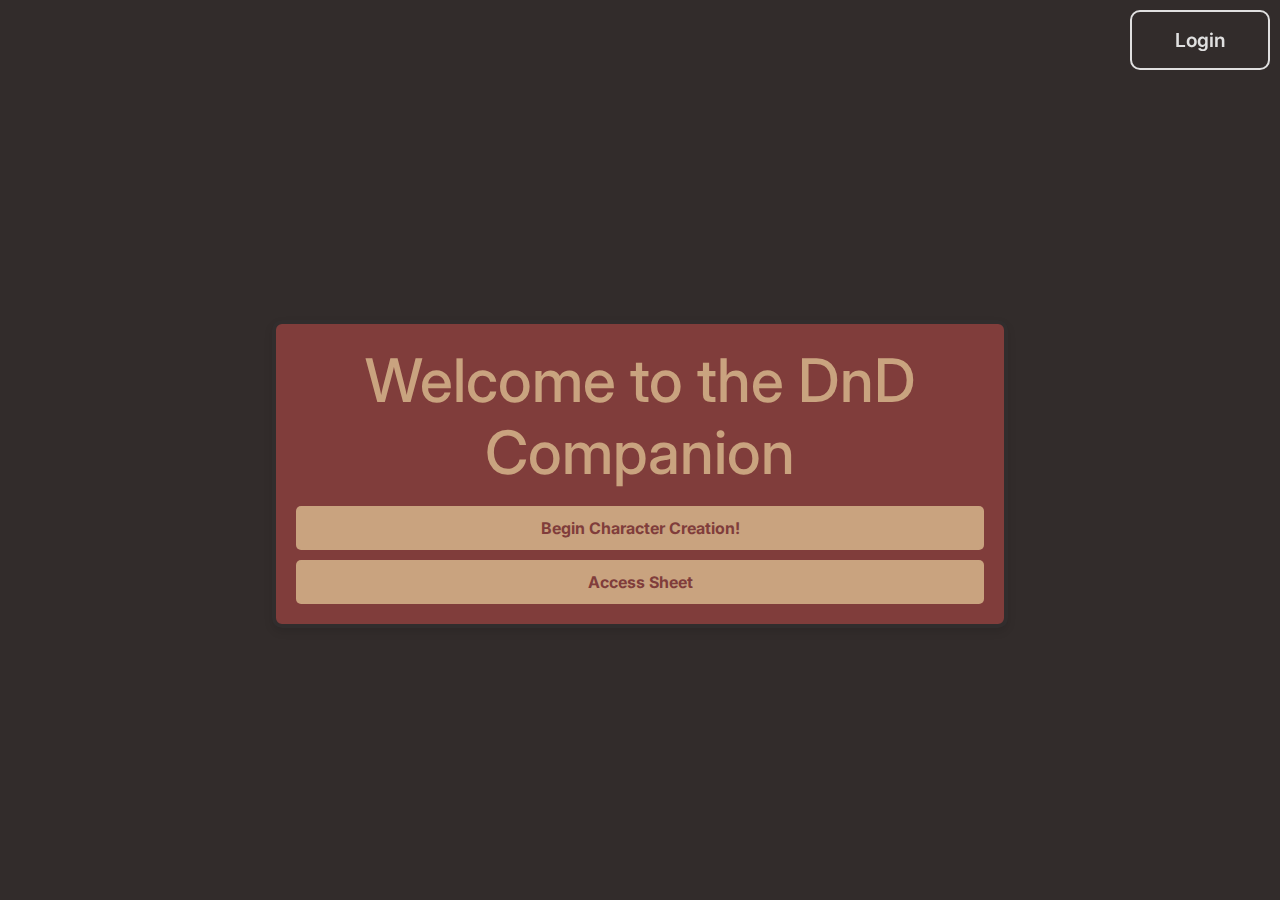
<file: src/welcomePage.html>
<!DOCTYPE html>
<html lang="en">

<head>
    <meta charset="UTF-8">
    <meta name="viewport" content="width=device-width, initial-scale=1.0">
    <link rel="stylesheet" href="styles.css">
    <link rel="preconnect" href="https://fonts.googleapis.com">
    <link rel="preconnect" href="https://fonts.gstatic.com" crossorigin>
    <link href="https://fonts.googleapis.com/css2?family=Inter:wght@100..900&display=swap" rel="stylesheet">
    <link href="https://cdn.jsdelivr.net/npm/bootstrap@5.3.3/dist/css/bootstrap.min.css" rel="stylesheet" integrity="sha384-QWTKZyjpPEjISv5WaRU9OFeRpok6YctnYmDr5pNlyT2bRjXh0JMhjY6hW+ALEwIH" crossorigin="anonymous">
    <title>Welcome to D&D Character Creator</title>
    <style>
        header {
            position:fixed;
            top: 0;
            right: 0;
            width: auto;
            padding: 10px 10px;
            display: flex;
            justify-content: center;
            align-items: center;
            z-index: 0;
        }

        body {
            margin: 0;
            padding: 0;
            font-family: 'Inter', sans-serif;
            font-size: 16px;
            background-color: #322C2B;
            background-size: cover;
            background-position: center;
            display: flex;
            align-items: center;
            justify-content: center;
            min-height: 100vh;
            overflow: hidden;
        }

        .welcome-message {
            font-size: 60px;
            color: #C9A37F;
            text-align: center;
        }

        .btn {
            width: 100%;
            height: 50px;
            border: 2px solid #e0e0e0;
            border-radius: 5px;
            font-size: 1em;
            color: #e0e0e0;
            font-weight: 600;
            margin-top: 10px;
            display: flex;
            justify-content: center;
            align-items: center;
        }

        #begin, #accessSheet {
            background-color: #C9A37F;
            color: #803D3B;
            border: none;
            padding: 10px 20px;
            margin-top: 10px;
            border-radius: 5px;
            cursor: pointer;
            font-family: 'Inter', sans-serif;
            font-size: 16px;
            font-weight: bold;
            transition: background-color 0.3s, color 0.3s;
        }

        #questionContainer2 {
            padding: 20px;
            background-color: #803D3B;
            border-radius: 10px;
            box-shadow: 0 4px 8px rgba(0, 0, 0, 0.1);
            border: 4px solid #312d2d;
            text-align: center;
        }

        .content {
            display: flex;
            flex-direction: column;
            align-items: center;
            justify-content: center;
            text-align: center;
        }

    </style>
</head>

<body>
    <div class="container mt-5">
        <div class="row justify-content-center">
            <div class="col-md-8 text-center">
                <div id="questionContainer2">
                    <div class="content">
                        <!-- Welcome message -->
                        <h1 class="welcome-message">Welcome to the DnD Companion</h1>
                        <button type="button" id="begin" onclick="navigateBegin()">Begin Character Creation!</button>
                        <button type="button" id="accessSheet" onclick="visitSheet()">Access Sheet</button>
                    </div>
                </div>
            </div>
        </div>
    </div>

    <script src="https://cdn.jsdelivr.net/npm/bootstrap@5.3.3/dist/js/bootstrap.bundle.min.js" integrity="sha384-YvpcrYf0tY3lHB60NNkmXc5s9fDVZLESaAA55NDzOxhy9GkcIdslK1eN7N6jIeHz" crossorigin="anonymous"></script>
    <script>
        function navigateBegin() {
            window.location.href = 'index.html';
        }

        function visitSheet() {
            window.location.href = 'sheet.html';
        }
    </script>

<header>
    <nav class="nav">
        <button id="login-button">Login</button>
        <button id="logout-button" style="display: none;">Logout</button>
    </nav>
</header>

<div class="loginWrapper">
    <a href="#" class="icon-close">
        <img src="../assets/close_icon.png" alt="Close icon" class="close-icon">
    </a>
    <div class="form-box login">
        <h2>Login</h2>
        <form id="loginForm">
            <div class = "input-box">
                <input type="text" id="loginUsernameInput" required>
                <label for="loginUsernameInput">Username</label>
            </div>
            <div class="input-box">
                <input type="password" id="loginPasswordInput" required>
                <label for="loginPasswordInput">Password</label>
            </div>
            <button type="submit" class="btn">Login</button>
        </form>
        <div class="login-register">
            <p><a href="#" class="register-link">Register Here</a></p>
        </div>
    </div>
    <div class="form-box register">
        <h2>Registration</h2>
        <form id="registerForm">
            <div class = "input-box">
                <input type="text" id="registerUsernameInput" required>
                <label for="registerUsernameInput">Username</label>
            </div>
            <div class="input-box">
                <input type="password" id="registerPasswordInput" required>
                <label for="registerPasswordInput">Password</label>
            </div>
            <button type="submit" class="btn">Register</button>
        </form>
        <div class="login-register">
            <p><a href="#" class="login-link">Login Here</a></p>
        </div>
    </div>
</div>

<script src = "loginevents.js"></script>
<script src = "register.js"></script>
<script src = "login.js"></script>
</body>

</html>
</file>
<file: src/styles.css>
/*Placeholder CSS*/

.nav #login-button,
.nav #logout-button {
    width: 140px;
    height: 60px;
    background: transparent;
    border: 2px solid #e0e0e0;
    border-radius: 10px;
    cursor: pointer;
    font-size: 1.2em;
    color: #e0e0e0;
    font-weight: 600;
    transition: .5s ease-in-out;
}

.nav #login-button:hover,
.nav #logout-button:hover {
    background: #e0e0e0;
    color: #333;
}

.loginWrapper {
    position: fixed;
    width: 380px;
    height: 400px;
    background: #322C2B;
    border: 5px solid #e0e0e0;
    border-radius: 40px;
    display: flex;
    flex-direction: column;
    justify-content: center;
    align-items: center;
    overflow: hidden;
    transform: scale(0);
    transition: .5s ease-in;
  }

.loginWrapper.active-popup {
    transform: scale(1);
}

.loginWrapper.active {
    height: 420px;
}

.loginWrapper .form-box {
    width: 100%;
    padding: 50px;
}

.loginWrapper .form-box.login {
    transition: transform .2s ease;
    translate: translateX(0);
}

.loginWrapper.active .form-box.login {
    transition: none;
    transform: translateX(-380px);
}

.loginWrapper .form-box.register {
    position: absolute;
    transition: none;
    transform: translateX(380px);
}

.loginWrapper.active .form-box.register {
    transition: transform .2s ease;
    transform: translateX(0);
}

.loginWrapper .icon-close {
    position: absolute;
    display: inline-block;
    top: 0;
    right: 0;
    width: 45px;
    height: 45px;
    font-size: 2em;
    color: #e0e0e0;
    display: flex;
    justify-content: center;
    align-items: center;
    cursor: pointer;
    z-index: 1;
    filter: invert(100%) grayscale(100%);
}

.close-icon {
    width: 24px;
    height: 24px;
}

.form-box h2 {
    font-size: 2em;
    color: #e0e0e0;
    text-align: center;
}

.input-box {
    position: relative;
    width: 80%;
    height: 50px;
    border-bottom: 2px solid #e0e0e0;
    color: #e0e0e0;
    margin: 30px auto;
    display: flex;
    justify-content: center;
    align-items: center;
}

.input-box label {
    position: absolute;
    top: 50%;
    left: 5px;
    transform: translateY(-50%);
    font-size: 1em;
    color: #e0e0e0;
    font-weight: 500;
    pointer-events: none;
}

.input-box input:focus~label,
.input-box input:valid~label {
    top: -5px;
}

.input-box input {
    width: 100%;
    height: 100%;
    background: transparent;
    border: none;
    outline: none;
    font-size: 1em;
    color: #e0e0e0;
    font-weight: 600;
}

.login-register {
    font-size: .9em;
    color: black;
    text-align: center;
    font-weight: 500;
    margin: 25px 0 10px;
    padding: 10px;
    display: block;
    margin-left: auto;
    margin-right: auto;
}

body {
    background-color: #121212;
    /* Dark background */
    color: #e0e0e0;
    /* Light gray text for readability */
    font-family: 'Inter', sans-serif;
    /* Modern, clean font */
    margin: 0;
    padding: 20px;
    line-height: 1.6;
    display: flex;
    justify-content: center;
    align-items: center;
    min-height: 100vh;
    background-size: cover;
    background-position: center;
}

h1,
h2,
h3 {
    font-weight: 700;
    /* Bold headings for structure */
    color: #ffffff;
    /* Bright white for headings to stand out */
    margin-top: 20px;
}

a {
    color: #bb86fc;
    /* Soft purple for links, provides a nice pop */
    text-decoration: none;
    /* No underline for a cleaner look */
}

a:hover {
    text-decoration: underline;
    /* Underline on hover for accessibility */
}

/* Specific styles for form elements */
input,
button,
select,
textarea {
    background-color: #333;
    /* Dark background for input fields */
    color: #ffffff;
    /* Light text for visibility */
    border: 1px solid #555;
    /* Slightly lighter border for some contrast */
    padding: 10px;
    margin-top: 5px;
    /* Ensure there's some space above inputs */
    border-radius: 5px;
    /* Match the border-radius for consistency */
    width: 100%;
    /* Make sure the select takes up the full container width */
    box-sizing: border-box;
    /* Include padding and border in the element's total width */
    font-family: 'Inter', sans-serif;
    /* Ensure font consistency */
}

input:focus,
select:focus,
textarea:focus {
    outline: none;
    /* Remove the default focus outline */
    border-color: #bb86fc;
    /* Soft purple border to indicate focus, matching link color */
}

button:hover {
    background-color: #444;
    /* Lighten button background on hover */
}

/* Style adjustments for better contrast and visibility */
::-webkit-scrollbar {
    width: 12px;
}

::-webkit-scrollbar-track {
    background: #333;
}

::-webkit-scrollbar-thumb {
    background-color: #bb86fc;
    /* Soft purple scrollbar thumb */
    border-radius: 6px;
}

#name {
    visibility: hidden;
}

#race {
    visibility: hidden;
}

#class {
    visibility: hidden;
}

#level {
    visibility: hidden;
}

#alignment {
    visibility: hidden;
}

#description {
    visibility: hidden;
}

#submitButton {
    visibility: hidden;
}

/*below is dice rolling*/

.popup {
    /*hide popup until needed*/
    display: none;
    /*make popup position be relative to window*/
    position: fixed;
    /*set vertical position of popup*/
    top: 50vh;
    /*put popup window on right side of the screen*/
    left: 92vw;
    /*set final position of the popup*/
    transform: translate(-50%, -50%);
    /*set background colour*/
    background-color: rgba(124, 124, 124, 0.5);
    /*set the width to be 15% of the windows visual width*/
    width: 16vw;
    /*set the height to be 100% of the windows visual height*/
    height: 100vh;
    /*force elements to be a certain distance away from the edge of the popup*/
    padding: 20px;
    /*make border thicker*/
    border-radius: 10px;
    /*force popup to show in front of all other elements on the page*/
    z-index: 999;
    /*align text to center*/
    text-align: center;
}

button{
    /*set cursor to be a pointer on buttons*/
    cursor: pointer;
}

#openPopup{
    position:fixed;
    /*fixed position to always see the button*/
    top: 0vh;
    left: 94vw;
    /*set position in the top left so it is out of the way*/
    width: 5.9vw;
    /*set button width*/
    background-color: #333;
    /* Dark background for input fields */
    color: #ffffff;
    /* Light text for visibility */
    border: 1px solid #555;
    /* Slightly lighter border for some contrast */
    padding: 10px;
    margin-top: 5px;
    /* Ensure there's some space above inputs */
    border-radius: 5px;
    /* Match the border-radius for consistency */
    box-sizing: border-box;
    /* Include padding and border in the element's total width */
    font-family: 'Inter', sans-serif;
    /* Ensure font consistency */
}

.popup-content {
    /*set text colour for dice rolling popup*/
    color: rgb(255, 255, 255);
}

.close {
    /*close button x colour*/
    color: white;
    /**/
    float: right;
    /*increase font size to be visible*/
    font-size: 24px;
    /*change cursor to show it can be clicked*/
    cursor: pointer;
}

#d4Count,#d6Count,#d8Count,#d10Count,#d12Count,#d20Count,
#subD4,#subD6,#subD8,#subD10,#subD12,#subD20,
#addD4,#addD6,#addD8,#addD10,#addD12,#addD20{
    background-color: #333;
    /* Dark background for input fields */
    color: #ffffff;
    /* Light text for visibility */
    border: 1px solid #555;
    /* Slightly lighter border for some contrast */
    padding: 10px;
    margin-top: 5px;
    /* Ensure there's some space above inputs */
    border-radius: 5px;
    /* Match the border-radius for consistency */
    width: 30%;
    /* width */
    box-sizing: border-box;
    /* Include padding and border in the element's total width */
    font-family: 'Inter', sans-serif;
    /* Ensure font consistency */
}

#die1,#die2,#die3,
#die4,#die5,#die6{
    /*hide the div until needed*/
    display: none;
    /*139px; set width of div to 139px*/
    width: 139px;
    /*set height of div to 139px*/
    height: 139px;
    /*postition image to be top left related to the div*/
    background-position: top left;
    /*align text centered*/
    text-align: center;
    /*set line height so that text is centered vertically*/
    line-height: 139px;
    /*make text bigger to be more readable*/
    font-size: 25px; 
    /*make text bold to be more clear*/
    font-weight: bold;
    /*add dice rolling animation*/
    animation: animate-dice 1.2s steps(48) 2;
}

@keyframes animate-dice {
    from {background-position: 0px 0px;}
    to {background-position: 0px -6496px;}
 }
</file>
<file: src/index.css>
label {
  font-family: "Times New Roman", Times, serif;
}

input::-webkit-outer-spin-button,
input::-webkit-inner-spin-button {
    -webkit-appearance: none;
    margin: 0;
}

#submitButton, #updateButton, #loadButton, #printButton {
  margin-top: 2vh;
  font-size: 18px;
  padding: 10px 10px;
  color: #E4C59E;
  background-color: #803D3B;
  border-radius: 10px;
}

input {
  background-color: #803D3B;
  color: #E4C59E;
}

textarea {
  background-color: #803D3B;
}

textarea:focus {
  outline: none;
}

input:focus {
  outline: none;
}

body {
  background-color: #322C2B;
  color: #E4C59E;
}

.red {
  background: red;
}

.blue {
  background: blue;
}

.hide {
  display: none !important;
}

textarea {
  font-size: 12px;
  text-align: left;
  width: calc(100% - 20px - 2px);
  border-radius: 10px;
  padding: 10px;
  resize: none;
  overflow: hidden;
  height: 15em;
}

input[type=checkbox] {
  cursor: pointer;
}

div.box {
  margin-top: 10px;
}

form.charsheet {
  width: 800px;
  right: 0;
  left: 0;
  margin-right: auto;
  margin-left: auto;
  margin-top: 10px;
}
form.charsheet div.textblock {
  display: flex;
  flex-direction: column-reverse;
  width: 100%;
  align-items: center;
}
form.charsheet div.textblock label {
  text-align: center;
  border: 1px solid black;
  border-top: 0;
  font-size: 10px;
  width: calc(100% - 20px - 2px);
  border-radius: 0 0 10px 10px;
  padding: 4px 0;
  font-weight: bold;
}
form.charsheet div.textblock textarea {
  border: 1px solid black;
  color: #E4C59E;
}
form.charsheet ul {
  margin: 0;
  padding: 0;
}
form.charsheet ul li {
  list-style-image: none;
  display: block;
}
form.charsheet ::-moz-placeholder {
  color: #AF8260;
}
form.charsheet ::placeholder {
  color: #AF8260;
}
form.charsheet label {
  text-transform: uppercase;
  font-size: 12px;
}
form.charsheet header {
  display: flex;
  align-content: stretch;
  align-items: stretch;
}
form.charsheet header section.charname {
  border: 1px solid black;
  border-right: 0;
  border-radius: 10px 0 0 10px;
  padding: 5px 0;
  background-color: #AF8260;
  width: 30%;
  display: flex;
  flex-direction: column-reverse;
  bottom: 0;
  top: 0;
  margin: auto;
}
form.charsheet header section.charname input {
  padding: 0.5em;
  margin: 5px;
  border: 0;
  font-weight: bold;
}
form.charsheet header section.charname label {
  padding-left: 1em;
  color: #E4C59E;
}
form.charsheet header section.misc {
  width: 70%;
  border: 1px solid black;
  border-radius: 10px;
  padding-left: 1em;
  padding-right: 1em;
}
form.charsheet header section.misc ul {
  padding: 10px 0px 5px 0px;
  display: flex;
  flex-wrap: wrap;
}
form.charsheet header section.misc ul li {
  width: 33.33333%;
  display: flex;
  flex-direction: column-reverse;
}
form.charsheet header section.misc ul li label {
  margin-bottom: 5px;
}
form.charsheet header section.misc ul li input {
  border: 0;
  border-bottom: 1px solid #AF8260;
}
form.charsheet main {
  display: flex;
  justify-content: space-between;
  margin-top: 20px;
}
form.charsheet main div.label-container {
  position: relative;
  width: 100%;
  height: 18px;
  margin-top: 6px;
  border: 1px solid black;
  border-left: 0;
  text-align: center;
}
form.charsheet main div.label-container > label {
  position: absolute;
  left: 0;
  top: 1px;
  transform: translate(0%, 50%);
  width: 100%;
  font-size: 8px;
}
form.charsheet main > section {
  width: 32%;
  display: flex;
  flex-direction: column;
}
form.charsheet main > section section.attributes {
  width: 100%;
  display: flex;
  flex-direction: row;
  justify-content: space-between;
}
form.charsheet main > section section.attributes div.scores {
  width: 101px;
  background-color: #AF8260;
  border-radius: 10px;
  padding-bottom: 5px;
}
form.charsheet main > section section.attributes div.scores label {
  font-size: 8px;
  font-weight: bold;
}
form.charsheet main > section section.attributes div.scores ul {
  display: flex;
  flex-direction: column;
  justify-content: space-around;
  align-items: center;
  height: 100%;
}
form.charsheet main > section section.attributes div.scores ul li {
  height: 80px;
  width: 70px;
  background-color: #c65353;
  border: 1px solid black;
  text-align: center;
  display: flex;
  flex-direction: column;
  border-radius: 10px;
}
form.charsheet main > section section.attributes div.scores ul li input {
  width: 100%;
  padding: 0;
  border: 0;
}
form.charsheet main > section section.attributes div.scores ul li div.score input {
  text-align: center;
  font-size: 40px;
  padding: 2px 0px 0px 0px;
  background: #c65353;
}
form.charsheet main > section section.attributes div.scores ul li div.modifier {
  margin-top: 3px;
}
form.charsheet main > section section.attributes div.scores ul li div.modifier input {
  background: #c65353;
  width: 30px;
  height: 20px;
  border: 1px inset black;
  border-radius: 20px;
  margin: -1px;
  text-align: center;
}
form.charsheet main > section section.attributes div.attr-applications div.inspiration {
  display: flex;
  flex-direction: row-reverse;
  justify-content: flex-end;
}
form.charsheet main > section section.attributes div.attr-applications div.inspiration input {
  width: 30px;
  height: 28px;
  border: 1px solid black;
  text-align: center;
  border-radius: 10px;
}
form.charsheet main > section section.attributes div.attr-applications div.proficiencybonus {
  display: flex;
  flex-direction: row-reverse;
  justify-content: flex-end;
}
form.charsheet main > section section.attributes div.attr-applications div.proficiencybonus input {
  width: 30px;
  height: 28px;
  border: 1px solid black;
  text-align: center;
  border-radius: 10px;
}
form.charsheet main > section section.attributes div.attr-applications div.list-section {
  border: 1px solid black;
  border-radius: 10px;
  padding: 10px 5px;
}
form.charsheet main > section section.attributes div.attr-applications div.list-section div.label {
  margin-top: 10px;
  margin-bottom: 2.5px;
  text-align: center;
  text-transform: uppercase;
  font-size: 10px;
  font-weight: bold;
}
form.charsheet main > section section.attributes div.attr-applications div.list-section ul li {
  display: flex;
  align-items: center;
}
form.charsheet main > section section.attributes div.attr-applications div.list-section ul li > * {
  margin-left: 5px;
}
form.charsheet main > section section.attributes div.attr-applications div.list-section ul li label {
  text-transform: none;
  font-size: 8px;
  text-align: left;
  order: 3;
}
form.charsheet main > section section.attributes div.attr-applications div.list-section ul li label span.skill {
  color: #AF8260;
}
form.charsheet main > section section.attributes div.attr-applications div.list-section ul li input[type=text] {
  width: 30px;
  font-size: 12px;
  text-align: center;
  border: 0;
  border-bottom: 1px solid black;
  order: 2;
}
form.charsheet main > section section.attributes div.attr-applications div.list-section ul li input[type=checkbox] {
  -webkit-appearance: none;
     -moz-appearance: none;
          appearance: none;
  width: 10px;
  height: 10px;
  border: 1px solid black;
  border-radius: 10px;
  order: 1;
}
form.charsheet main > section section.attributes div.attr-applications div.list-section ul li input[type=checkbox]:checked {
  background-color: #E4C59E;
}
form.charsheet main > section div.passive-perception {
  display: flex;
  flex-direction: row-reverse;
  justify-content: flex-end;
}
form.charsheet main > section div.passive-perception input {
  width: 30px;
  height: 28px;
  text-align: center;
  border: 1px solid black;
  border-radius: 10px;
}
form.charsheet main > section div.otherprofs label {
  font-weight: normal;
}
form.charsheet main > section div.otherprofs textarea {
  height: 26em;
}
form.charsheet main section.combat {
  background-color: #AF8260;
  display: flex;
  flex-wrap: wrap;
  border-radius: 10px;
}
form.charsheet main section.combat > div {
  overflow: hidden;
}
form.charsheet main section.combat > div.armorclass, form.charsheet main section.combat > div.initiative, form.charsheet main section.combat > div.speed {
  flex-basis: 33.333%;
}
form.charsheet main section.combat > div.armorclass > div, form.charsheet main section.combat > div.initiative > div, form.charsheet main section.combat > div.speed > div {
  display: flex;
  flex-direction: column-reverse;
  align-items: center;
  margin-top: 10px;
}
form.charsheet main section.combat > div.armorclass > div label, form.charsheet main section.combat > div.initiative > div label, form.charsheet main section.combat > div.speed > div label {
  font-size: 8px;
  width: 50px;
  border: 1px solid black;
  border-top: 0;
  background-color: #c65353;
  text-align: center;
  padding-top: 5px;
  padding-bottom: 5px;
  border-radius: 0 0 10px 10px;
}
form.charsheet main section.combat > div.armorclass > div input, form.charsheet main section.combat > div.initiative > div input, form.charsheet main section.combat > div.speed > div input {
  height: 70px;
  width: 70px;
  border-radius: 10px;
  border: 1px solid black;
  text-align: center;
  font-size: 30px;
}
form.charsheet main section.combat > div.hp {
  flex-basis: 100%;
}
form.charsheet main section.combat > div.hp > div.regular {
  background-color: #c65353;
  border: 1px solid black;
  margin: 10px;
  margin-bottom: 5px;
  border-radius: 10px 10px 0 0;
}
form.charsheet main section.combat > div.hp > div.regular > div.max {
  display: flex;
  justify-content: space-around;
  align-items: baseline;
}
form.charsheet main section.combat > div.hp > div.regular > div.max label {
  font-size: 10px;
  text-transform: none;
  color: #E4C59E;
}
form.charsheet main section.combat > div.hp > div.regular > div.max input {
  width: 40%;
  border: 0;
  border-bottom: 1px solid #AF8260;
  font-size: 12px;
  text-align: center;
}
form.charsheet main section.combat > div.hp > div.regular > div.current {
  display: flex;
  flex-direction: column-reverse;
}
form.charsheet main section.combat > div.hp > div.regular > div.current input {
  border: 0;
  width: 100%;
  padding: 1em 0;
  font-size: 20px;
  text-align: center;
}
form.charsheet main section.combat > div.hp > div.regular > div.current label {
  font-size: 10px;
  padding-bottom: 5px;
  text-align: center;
  font-weight: bold;
}
form.charsheet main section.combat > div.hp > div.temporary {
  margin: 10px;
  margin-top: 0;
  border: 1px solid black;
  border-radius: 0 0 10px 10px;
  display: flex;
  flex-direction: column-reverse;
  background-color: #c65353;
}
form.charsheet main section.combat > div.hp > div.temporary input {
  padding: 1em 0;
  font-size: 20px;
  border: 0;
  text-align: center;
}
form.charsheet main section.combat > div.hp > div.temporary label {
  font-size: 10px;
  padding-bottom: 5px;
  text-align: center;
  font-weight: bold;
}
form.charsheet main section.combat > div.hitdice, form.charsheet main section.combat > div.deathsaves {
  flex: 1 50%;
  height: 100px;
}
form.charsheet main section.combat > div.hitdice > div, form.charsheet main section.combat > div.deathsaves > div {
  height: 80px;
}
form.charsheet main section.combat > div.hitdice > div {
  background-color: #c65353;
  margin: 10px;
  border: 1px solid black;
  border-radius: 10px;
  display: flex;
  flex-direction: column;
}
form.charsheet main section.combat > div.hitdice > div > div.total {
  display: flex;
  align-items: baseline;
  justify-content: space-around;
  padding: 5px 0;
}
form.charsheet main section.combat > div.hitdice > div > div.total label {
  font-size: 10px;
  color: #E4C59E;
  margin: 0.25em;
  text-transform: none;
}
form.charsheet main section.combat > div.hitdice > div > div.total input {
  font-size: 12px;
  flex-grow: 1;
  border: 0;
  border-bottom: 1px solid #C9A37F;
  width: 50%;
  margin-right: 0.25em;
  padding: 0 0.25em;
  text-align: center;
}
form.charsheet main section.combat > div.hitdice > div > div.remaining {
  flex: 1;
  display: flex;
  flex-direction: column-reverse;
}
form.charsheet main section.combat > div.hitdice > div > div.remaining label {
  text-align: center;
  padding: 2px;
  font-size: 10px;
}
form.charsheet main section.combat > div.hitdice > div > div.remaining input {
  text-align: center;
  border: 0;
  flex: 1;
}
form.charsheet main section.combat > div.deathsaves > div {
  margin: 10px;
  background: #c65353;
  border: 1px solid black;
  border-radius: 10px;
  display: flex;
  flex-direction: column-reverse;
}
form.charsheet main section.combat > div.deathsaves > div > div.label {
  text-align: center;
}
form.charsheet main section.combat > div.deathsaves > div > div.label label {
  font-size: 10px;
}
form.charsheet main section.combat > div.deathsaves > div > div.marks {
  display: flex;
  flex: 1;
  flex-direction: column;
  justify-content: center;
}
form.charsheet main section.combat > div.deathsaves > div > div.marks div.deathsuccesses, form.charsheet main section.combat > div.deathsaves > div > div.marks div.deathfails {
  display: flex;
  align-items: center;
}
form.charsheet main section.combat > div.deathsaves > div > div.marks div.deathsuccesses label, form.charsheet main section.combat > div.deathsaves > div > div.marks div.deathfails label {
  font-size: 8px;
  text-align: right;
  flex: 1 50%;
}
form.charsheet main section.combat > div.deathsaves > div div.bubbles {
  flex: 1 40%;
  margin-left: 5px;
}
form.charsheet main section.combat > div.deathsaves > div div.bubbles input[type=checkbox] {
  -webkit-appearance: none;
     -moz-appearance: none;
          appearance: none;
  width: 10px;
  height: 10px;
  border: 1px solid black;
  border-radius: 10px;
  margin: 0px;
}
form.charsheet main section.combat > div.deathsaves > div div.bubbles input[type=checkbox]:checked {
  background-color: #E4C59E;
}
form.charsheet main section.attacksandspellcasting {
  border: 1px solid black;
  border-radius: 10px;
  margin-top: 10px;
  background-color: #AF8260;
}
form.charsheet main section.attacksandspellcasting > div {
  margin: 10px;
  display: flex;
  flex-direction: column;
}
form.charsheet main section.attacksandspellcasting > div > label {
  order: 3;
  text-align: center;
}
form.charsheet main section.attacksandspellcasting > div > table {
  width: 100%;
}
form.charsheet main section.attacksandspellcasting > div > table th {
  font-size: 10px;
  color: #E4C59E;
}
form.charsheet main section.attacksandspellcasting > div > table input {
  width: calc(100% - 4px);
  border: 0;
  background-color: #803D3B;
  font-size: 10px;
  padding: 3px;
  border: 1px solid black;
}
form.charsheet main section.attacksandspellcasting > div textarea {
  border: 1px solid black;
  color: #E4C59E;
}
form.charsheet main section.equipment {
  border: 1px solid black;
  border-radius: 10px;
  margin-top: 10px;
  background-color: #AF8260;
}
form.charsheet main section.equipment > div {
  padding: 10px;
  display: flex;
  flex-direction: row;
  flex-wrap: wrap;
}
form.charsheet main section.equipment > div > div.money ul {
  display: flex;
  flex-direction: column;
  justify-content: space-between;
  height: 100%;
}
form.charsheet main section.equipment > div > div.money ul > li {
  display: flex;
  align-items: center;
}
form.charsheet main section.equipment > div > div.money ul > li label {
  border: 1px solid black;
  border-radius: 10px 0 0 10px;
  border-right: 0;
  width: 20px;
  font-size: 8px;
  text-align: center;
  padding: 3px 0;
}
form.charsheet main section.equipment > div > div.money ul > li input {
  border: 1px solid black;
  border-radius: 10px;
  width: 40px;
  padding: 10px 3px;
  font-size: 12px;
  text-align: center;
}
form.charsheet main section.equipment > div > label {
  order: 3;
  text-align: center;
  flex: 100%;
}
form.charsheet main section.equipment > div > textarea {
  flex: 1;
  border: 0;
  color: #E4C59E;
}
form.charsheet main section.flavor {
  padding: 10px;
  background: #AF8260;
  border-radius: 10px;
}
form.charsheet main section.flavor div {
  background: #c65353;
  display: flex;
  flex-direction: column-reverse;
  padding: 5px;
  border: 1px solid black;
}
form.charsheet main section.flavor div label {
  text-align: center;
  font-size: 10px;
  margin-top: 3px;
}
form.charsheet main section.flavor div textarea {
  border: 0;
  border-radius: 0;
  height: 4em;
  color: #E4C59E;
}
form.charsheet main section.flavor div:first-child {
  border-radius: 10px 10px 0 0;
}
form.charsheet main section.flavor div:not(:first-child) {
  margin-top: 10px;
}
form.charsheet main section.flavor div:last-child {
  border-radius: 0 0 10px 10px;
}
form.charsheet main section.features {
  padding: 10px;
}
form.charsheet main section.features div {
  padding: 10px;
  border: 1px solid black;
  border-radius: 10px;
  display: flex;
  flex-direction: column-reverse;
  background-color: #AF8260;
}
form.charsheet main section.features div label {
  text-align: center;
}
form.charsheet main section.features div textarea {
  border: 0;
  padding: 5px;
  height: 43em;
  color: #E4C59E;
}/*# sourceMappingURL=index.css.map */

.popup {
  /*hide popup until needed*/
  display: none;
  /*make popup position be relative to window*/
  position: fixed;
  /*set vertical position of popup*/
  top: 50vh;
  /*put popup window on right side of the screen*/
  left: 90vw;
  /*set final position of the popup*/
  transform: translate(-50%, -50%);
  /*set background colour*/
  background-color: rgba(124, 124, 124, 0.5);
  /*set the width to be 15% of the windows visual width*/
  width: 16vw;
  /*set the height to be 100% of the windows visual height*/
  height: 100vh;
  /*force elements to be a certain distance away from the edge of the popup*/
  padding: 20px;
  /*make border thicker*/
  border-radius: 10px;
  /*force popup to show in front of all other elements on the page*/
  z-index: 999;
  /*align text to center*/
  text-align: center;
}

button{
  /*set cursor to be a pointer on buttons*/
  cursor: pointer;
}

#openPopup{
  position:fixed;
  /*fixed position to always see the button*/
  top: 0vh;
  left: 94vw;
  /*set position in the top left so it is out of the way*/
  width: 5.9vw;
  /*set button width*/
  background-color: #333;
  /* Dark background for input fields */
  color: #ffffff;
  /* Light text for visibility */
  border: 1px solid #555;
  /* Slightly lighter border for some contrast */
  padding: 10px;
  margin-top: 5px;
  /* Ensure there's some space above inputs */
  border-radius: 5px;
  /* Match the border-radius for consistency */
  box-sizing: border-box;
  /* Include padding and border in the element's total width */
  font-family: 'Inter', sans-serif;
  /* Ensure font consistency */
}

.popup-content {
  /*set text colour for dice rolling popup*/
  color: rgb(255, 255, 255);
}

.close {
  /*close button x colour*/
  color: white;
  /**/
  float: right;
  /*increase font size to be visible*/
  font-size: 24px;
  /*change cursor to show it can be clicked*/
  cursor: pointer;
}

#d4Count,#d6Count,#d8Count,#d10Count,#d12Count,#d20Count,
#subD4,#subD6,#subD8,#subD10,#subD12,#subD20,
#addD4,#addD6,#addD8,#addD10,#addD12,#addD20, #roll{
  background-color: #333;
  /* Dark background for input fields */
  color: #ffffff;
  /* Light text for visibility */
  border: 1px solid #555;
  /* Slightly lighter border for some contrast */
  padding: 10px;
  margin-top: 5px;
  /* Ensure there's some space above inputs */
  border-radius: 5px;
  /* Match the border-radius for consistency */
  width: 30%;
  /* width */
  box-sizing: border-box;
  /* Include padding and border in the element's total width */
  font-family: 'Inter', sans-serif;
  /* Ensure font consistency */
}

#die1,#die2,#die3,
#die4,#die5,#die6{
  /*hide the div until needed*/
  display: none;
  /*139px; set width of div to 139px*/
  width: 139px;
  /*set height of div to 139px*/
  height: 139px;
  /*postition image to be top left related to the div*/
  background-position: top left;
  /*align text centered*/
  text-align: center;
  /*set line height so that text is centered vertically*/
  line-height: 139px;
  /*make text bigger to be more readable*/
  font-size: 25px; 
  /*make text bold to be more clear*/
  font-weight: bold;
  /*add dice rolling animation*/
  animation: animate-dice 1.2s steps(48) 2;
}

@keyframes animate-dice {
  from {background-position: 0px 0px;}
  to {background-position: 0px -6496px;}
}
</file>
